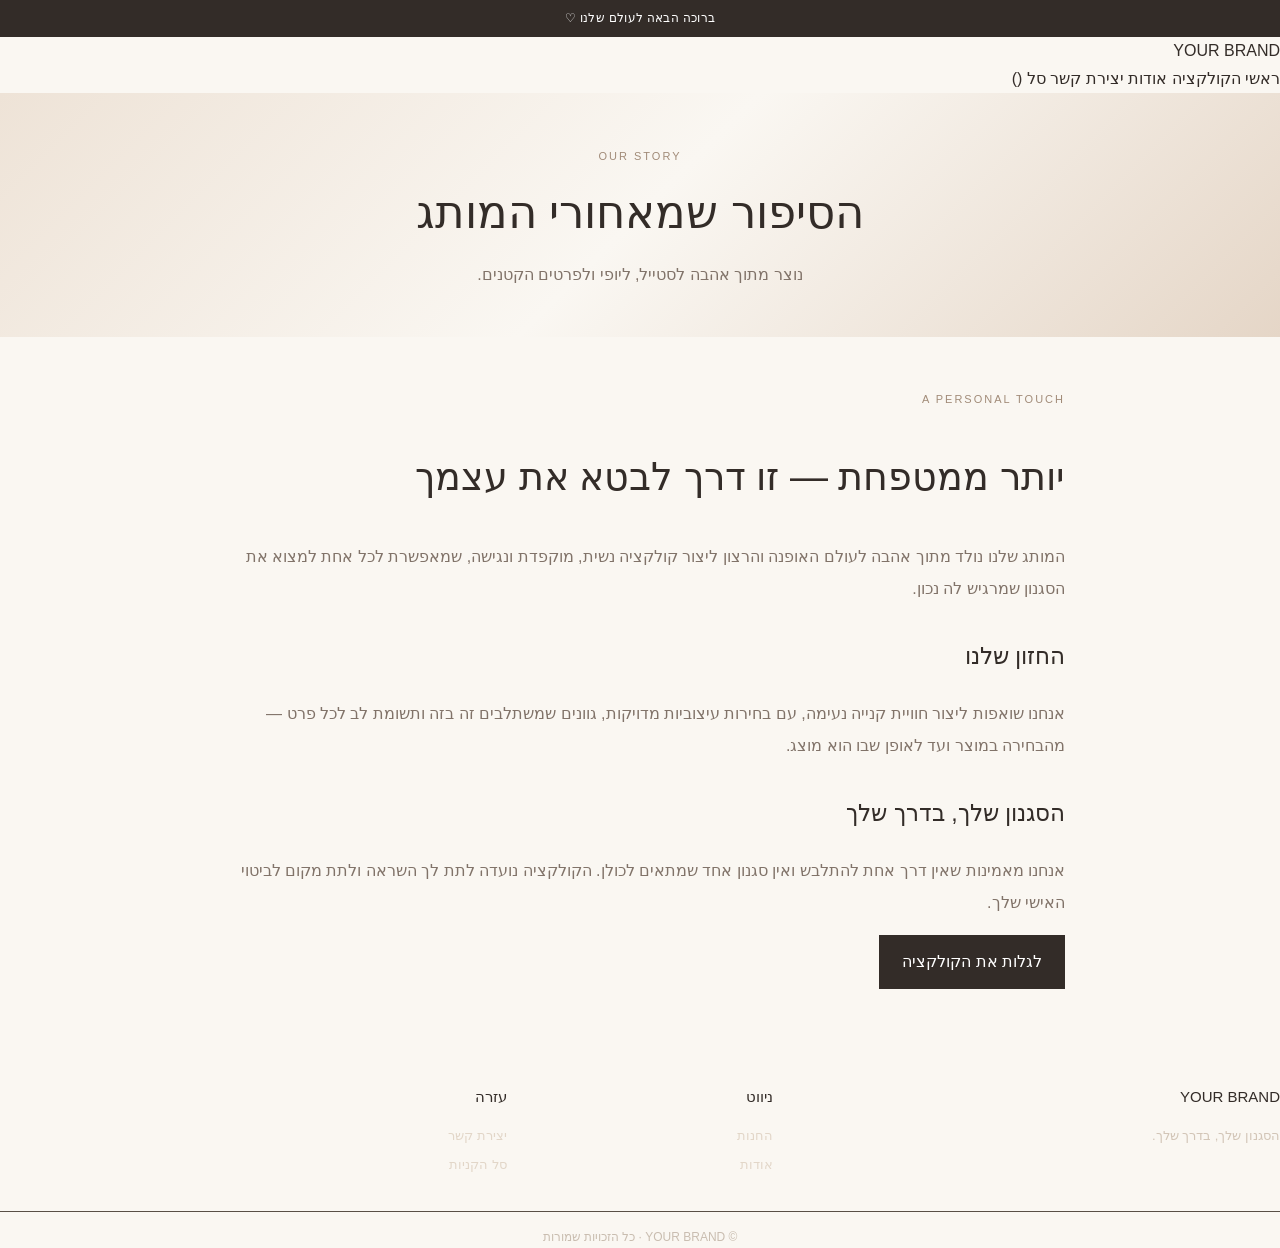
<file: luxury headscarves/about.html>
<!DOCTYPE html>
<html lang="he" dir="rtl">
<head>
  <meta charset="UTF-8">
  <meta name="viewport" content="width=device-width, initial-scale=1">
  <title>הסיפור שלנו | YOUR BRAND</title>
  <link rel="stylesheet" href="style.css">
  <script src="script.js" defer></script>
</head>
<body>
  <div class="announcement">ברוכה הבאה לעולם שלנו ♡</div>

  <header class="header">
    <a class="logo" href="index.html">YOUR BRAND</a>
    <nav class="nav">
      <a href="index.html">ראשי</a>
      <a href="shop.html">הקולקציה</a>
      <a href="about.html">אודות</a>
      <a href="contact.html">יצירת קשר</a>
      <a href="cart.html">סל (<span data-cart-count>0</span>)</a>
    </nav>
  </header>

  <section class="page-banner">
    <span class="eyebrow">OUR STORY</span>
    <h1>הסיפור שמאחורי המותג</h1>
    <p>נוצר מתוך אהבה לסטייל, ליופי ולפרטים הקטנים.</p>
  </section>

  <main class="content-page">
    <span class="eyebrow">A PERSONAL TOUCH</span>
    <h1>יותר ממטפחת — זו דרך לבטא את עצמך</h1>

    <p>
      המותג שלנו נולד מתוך אהבה לעולם האופנה והרצון ליצור
      קולקציה נשית, מוקפדת ונגישה, שמאפשרת לכל אחת למצוא
      את הסגנון שמרגיש לה נכון.
    </p>

    <h2>החזון שלנו</h2>
    <p>
      אנחנו שואפות ליצור חוויית קנייה נעימה, עם בחירות
      עיצוביות מדויקות, גוונים שמשתלבים זה בזה ותשומת לב
      לכל פרט — מהבחירה במוצר ועד לאופן שבו הוא מוצג.
    </p>

    <h2>הסגנון שלך, בדרך שלך</h2>
    <p>
      אנחנו מאמינות שאין דרך אחת להתלבש ואין סגנון אחד
      שמתאים לכולן. הקולקציה נועדה לתת לך השראה ולתת
      מקום לביטוי האישי שלך.
    </p>

    <a class="btn" href="shop.html">לגלות את הקולקציה</a>
  </main>

  <footer class="footer">
    <div class="footer-grid">
      <div><h3>YOUR BRAND</h3><p>הסגנון שלך, בדרך שלך.</p></div>
      <div><h3>ניווט</h3><div class="footer-links"><a href="shop.html">החנות</a><a href="about.html">אודות</a></div></div>
      <div><h3>עזרה</h3><div class="footer-links"><a href="contact.html">יצירת קשר</a><a href="cart.html">סל הקניות</a></div></div>
    </div>
    <div class="footer-bottom">© YOUR BRAND · כל הזכויות שמורות</div>
  </footer>
</body>
</html>
</file>
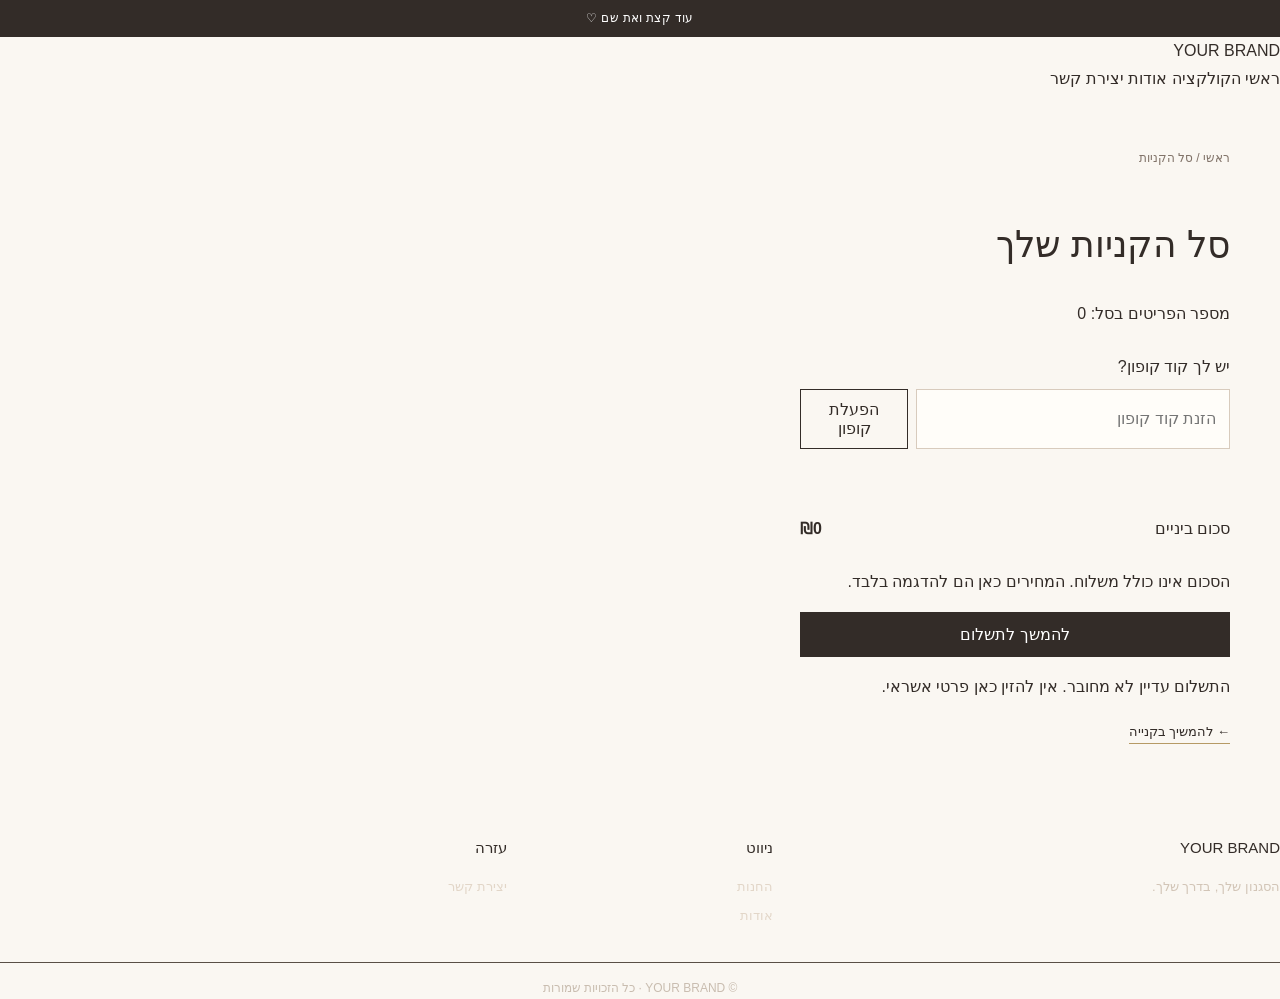
<file: luxury headscarves/cart.html>
<!DOCTYPE html>
<html lang="he" dir="rtl">
<head>
  <meta charset="UTF-8">
  <meta name="viewport" content="width=device-width, initial-scale=1">
  <title>סל הקניות | YOUR BRAND</title>
  <link rel="stylesheet" href="style.css">
  <script src="script.js" defer></script>
</head>
<body>
  <div class="announcement">עוד קצת ואת שם ♡</div>

  <header class="header">
    <a class="logo" href="index.html">YOUR BRAND</a>
    <nav class="nav">
      <a href="index.html">ראשי</a>
      <a href="shop.html">הקולקציה</a>
      <a href="about.html">אודות</a>
      <a href="contact.html">יצירת קשר</a>
    </nav>
  </header>

  <main class="container cart-layout">
    <div class="breadcrumbs">
      <a href="index.html">ראשי</a> / סל הקניות
    </div>

    <h1>סל הקניות שלך</h1>
    <p class="cart-note">
      מספר הפריטים בסל: <span id="cart-product-count">0</span>
    </p>

    <div id="cart-items"></div>

    <div class="cart-total">
      
<div class="coupon-box">
  <label for="coupon-code">יש לך קוד קופון?</label>
  <div class="coupon-controls">
    <input
      id="coupon-code"
      class="field"
      type="text"
      placeholder="הזנת קוד קופון"
    >
    <button id="apply-coupon" class="btn btn-outline" type="button">
      הפעלת קופון
    </button>
  </div>
  <p id="coupon-message" class="status-message" aria-live="polite"></p>
</div>

      <div class="cart-total-line">
        <span>סכום ביניים</span>
        <strong id="cart-total">₪0</strong>
      </div>
      <p class="cart-note">
        הסכום אינו כולל משלוח. המחירים כאן הם להדגמה בלבד.
      </p>
      <button class="btn" id="checkout-button" type="button" style="width:100%">
        להמשך לתשלום
      </button>
      <p class="cart-note">
        התשלום עדיין לא מחובר. אין להזין כאן פרטי אשראי.
      </p>
      <a class="text-link" href="shop.html">← להמשיך בקנייה</a>
    </div>
  </main>

  <footer class="footer">
    <div class="footer-grid">
      <div><h3>YOUR BRAND</h3><p>הסגנון שלך, בדרך שלך.</p></div>
      <div><h3>ניווט</h3><div class="footer-links"><a href="shop.html">החנות</a><a href="about.html">אודות</a></div></div>
      <div><h3>עזרה</h3><div class="footer-links"><a href="contact.html">יצירת קשר</a></div></div>
    </div>
    <div class="footer-bottom">© YOUR BRAND · כל הזכויות שמורות</div>
  </footer>
</body>
</html>
</file>
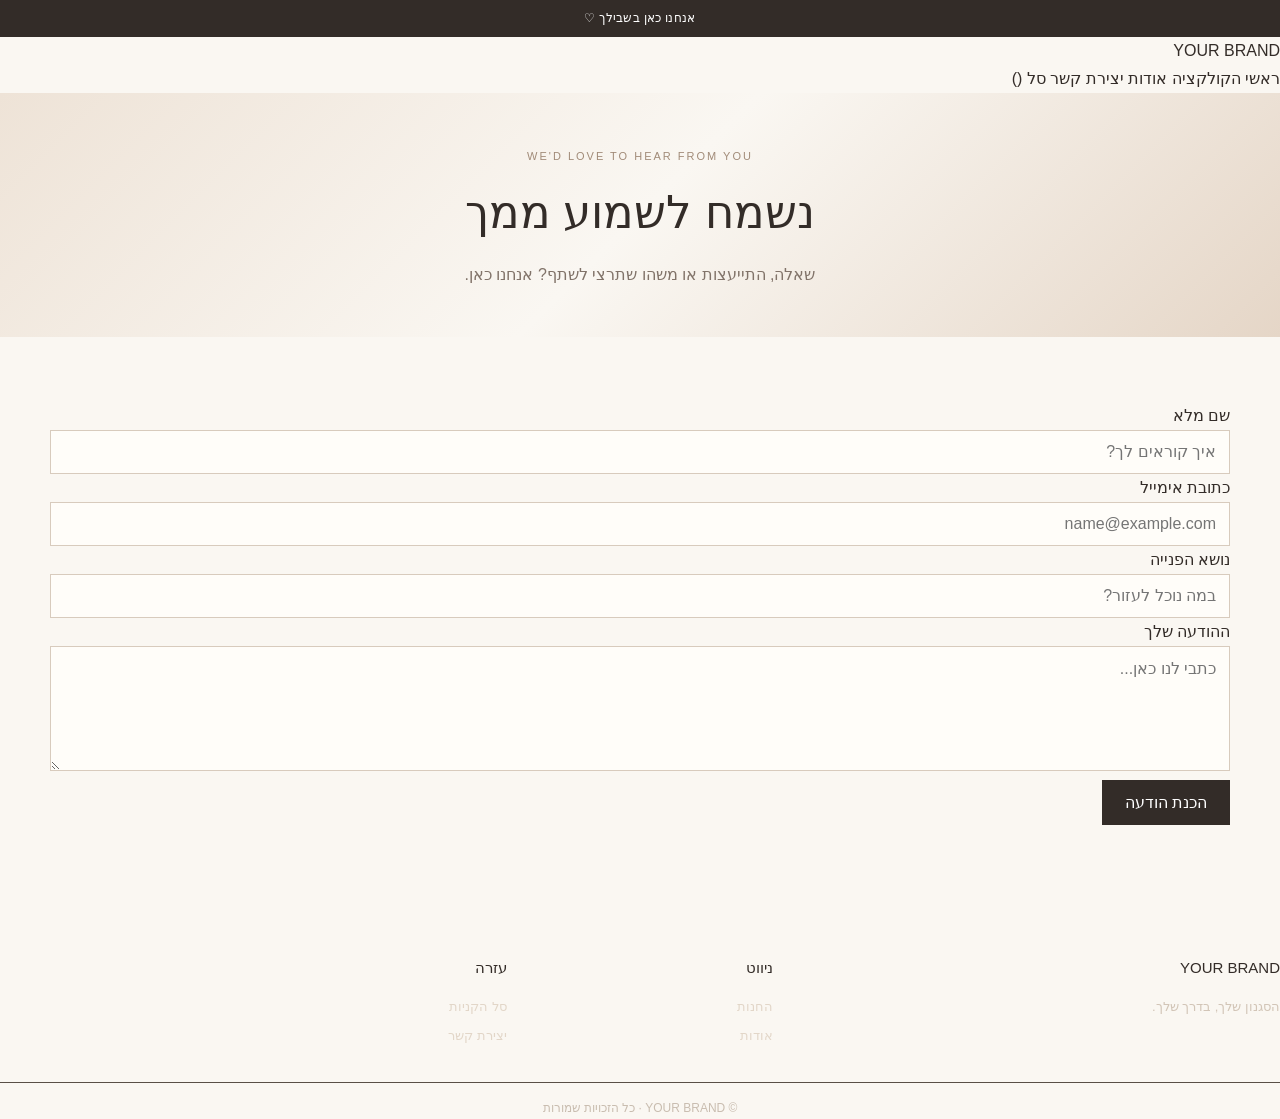
<file: luxury headscarves/contact.html>
<!DOCTYPE html>
<html lang="he" dir="rtl">
<head>
  <meta charset="UTF-8">
  <meta name="viewport" content="width=device-width, initial-scale=1">
  <title>יצירת קשר | YOUR BRAND</title>
  <link rel="stylesheet" href="style.css">
  <script src="script.js" defer></script>
</head>
<body>
  <div class="announcement">אנחנו כאן בשבילך ♡</div>

  <header class="header">
    <a class="logo" href="index.html">YOUR BRAND</a>
    <nav class="nav">
      <a href="index.html">ראשי</a>
      <a href="shop.html">הקולקציה</a>
      <a href="about.html">אודות</a>
      <a href="contact.html">יצירת קשר</a>
      <a href="cart.html">סל (<span data-cart-count>0</span>)</a>
    </nav>
  </header>

  <section class="page-banner">
    <span class="eyebrow">WE'D LOVE TO HEAR FROM YOU</span>
    <h1>נשמח לשמוע ממך</h1>
    <p>שאלה, התייעצות או משהו שתרצי לשתף? אנחנו כאן.</p>
  </section>

  <main class="container section">
    <div class="contact-form">
      <label>
        שם מלא
        <input class="field" id="contact-name" name="name" required placeholder="איך קוראים לך?">
      </label>

      <label>
        כתובת אימייל
        <input class="field" type="email" id="contact-email" name="email" required placeholder="name@example.com">
      </label>

      <label>
        נושא הפנייה
        <input class="field" id="contact-subject" name="subject" placeholder="במה נוכל לעזור?">
      </label>

      <label>
        ההודעה שלך
        <textarea class="textarea-field" id="contact-body" name="message" required placeholder="כתבי לנו כאן..."></textarea>
      </label>

      <button class="btn" type="button" id="contact-submit">
        הכנת הודעה
      </button>

      <p id="contact-message" class="status-message" aria-live="polite"></p>
    </div>
  </main>

  <footer class="footer">
    <div class="footer-grid">
      <div><h3>YOUR BRAND</h3><p>הסגנון שלך, בדרך שלך.</p></div>
      <div><h3>ניווט</h3><div class="footer-links"><a href="shop.html">החנות</a><a href="about.html">אודות</a></div></div>
      <div><h3>עזרה</h3><div class="footer-links"><a href="cart.html">סל הקניות</a><a href="contact.html">יצירת קשר</a></div></div>
    </div>
    <div class="footer-bottom">© YOUR BRAND · כל הזכויות שמורות</div>
  </footer>

  <script>
    document.getElementById("contact-submit").addEventListener("click", () => {
      const name = document.getElementById("contact-name").value.trim();
      const email = document.getElementById("contact-email").value.trim();
      const subject = document.getElementById("contact-subject").value.trim();
      const body = document.getElementById("contact-body").value.trim();
      const message = document.getElementById("contact-message");

      if (!name || !email || !body) {
        message.textContent = "נא למלא שם, אימייל והודעה.";
        return;
      }

      const mailSubject = encodeURIComponent(subject || "פנייה מהאתר");
      const mailBody = encodeURIComponent(
        `שם: ${name}\nאימייל: ${email}\n\n${body}`
      );

      message.textContent =
        "נפתחת אפליקציית האימייל שלך. כדי לקבל פניות גם כשהיא לא זמינה, צריך לחבר שירות טפסים.";

      window.location.href =
        `mailto:YOUR_EMAIL@example.com?subject=${mailSubject}&body=${mailBody}`;
    });
  </script>
</body>
</html>
</file>
<file: luxury headscarves/style.css>
:root {
  --cream: #faf7f2;
  --white: #fffdf9;
  --sand: #e9dfd3;
  --taupe: #a18b78;
  --brown: #332c28;
  --muted: #817369;
  --line: #e6dcd1;
  --gold: #b69a65;
  --success: #536d49;
  --shadow: 0 12px 35px rgba(51,44,40,.07);
}

* { box-sizing: border-box; }

html { scroll-behavior: smooth; }

body {
  margin: 0;
  background: var(--cream);
  color: var(--brown);
  font-family: "Heebo", Arial, sans-serif;
  line-height: 1.75;
}

body, button, input, select, textarea { font-family: "Heebo", Arial, sans-serif; }
img { display: block; max-width: 100%; }
a { color: inherit; text-decoration: none; }
button, input, select, textarea { font-size: inherit; }
button, a { -webkit-tap-highlight-color: transparent; }
button { cursor: pointer; }
button:focus-visible, a:focus-visible, input:focus-visible,
select:focus-visible, textarea:focus-visible {
  outline: 2px solid var(--gold);
  outline-offset: 3px;
}
[hidden] { display: none !important; }

.container {
  width: min(1180px, calc(100% - 40px));
  margin-inline: auto;
}

.announcement {
  padding: 8px 15px;
  background: var(--brown);
  color: white;
  text-align: center;
  font-size: 12px;
  letter-spacing: .3px;
}

.site-header {
  position: sticky;
  top: 0;
  z-index: 20;
  display: flex;
  align-items: center;
  justify-content: space-between;
  gap: 20px;
  padding: 13px max(20px, calc((100% - 1180px) / 2));
  background: rgba(250,247,242,.97);
  border-bottom: 1px solid var(--line);
  backdrop-filter: blur(12px);
}

.brand {
  display: inline-flex;
  align-items: center;
  gap: 10px;
  flex-shrink: 0;
}

.brand-mark {
  width: 43px;
  height: 43px;
  display: grid;
  place-items: center;
  border: 1px solid var(--gold);
  color: var(--brown);
  font-family: Georgia, serif;
  font-size: 29px;
  line-height: 1;
  border-radius: 50%;
}

.brand-copy {
  display: flex;
  flex-direction: column;
  line-height: 1.2;
}

.brand-name {
  font-family: Georgia, serif;
  font-size: 24px;
  letter-spacing: 3px;
}

.brand-tagline {
  margin-top: 4px;
  color: var(--muted);
  font-size: 9px;
  letter-spacing: 1.7px;
}

#main-nav {
  display: flex;
  align-items: center;
  flex-wrap: wrap;
  gap: 13px;
  font-size: 13px;
}

#main-nav a, .site-footer a { transition: color .2s; }
#main-nav a:hover, .site-footer a:hover { color: var(--gold); }

.header-actions {
  display: flex;
  align-items: center;
  gap: 10px;
}

.cart-link {
  padding: 8px 12px;
  border: 1px solid var(--line);
  white-space: nowrap;
  font-size: 13px;
}

.cart-count {
  display: inline-grid;
  place-items: center;
  min-width: 20px;
  height: 20px;
  margin-inline-start: 4px;
  padding: 0 5px;
  border-radius: 50px;
  background: var(--brown);
  color: white;
  font-size: 11px;
}

.menu-toggle {
  display: none;
  padding: 8px 11px;
  border: 1px solid var(--line);
  background: transparent;
  color: var(--brown);
}

.hero {
  display: grid;
  grid-template-columns: 1fr .9fr;
  align-items: center;
  gap: clamp(30px, 6vw, 75px);
  min-height: 560px;
  padding-block: 65px;
  background: linear-gradient(120deg, #f5eee5, #e7dbce);
}

.hero-content { padding-inline-start: max(0px, calc((100vw - 1180px) / 2)); }
.hero-content .eyebrow { margin-top: 0; }

.eyebrow {
  color: var(--taupe);
  font-size: 11px;
  letter-spacing: 2px;
  text-transform: uppercase;
}

.hero h1 {
  margin: 12px 0 20px;
  font-size: clamp(40px, 5vw, 67px);
  font-weight: 400;
  line-height: 1.2;
}

.hero h1 em {
  color: var(--taupe);
  font-style: normal;
}

.hero-description {
  max-width: 460px;
  color: var(--muted);
  line-height: 2;
}

.hero-actions {
  display: flex;
  flex-wrap: wrap;
  gap: 10px;
  margin-top: 25px;
}

.hero-visual { padding-inline-end: max(0px, calc((100vw - 1180px) / 2)); }

.hero-visual img {
  width: 100%;
  height: 460px;
  object-fit: cover;
  border-radius: 220px 220px 4px 4px;
  background: var(--sand);
}

.btn {
  display: inline-flex;
  justify-content: center;
  align-items: center;
  gap: 8px;
  min-height: 45px;
  padding: 10px 22px;
  border: 1px solid var(--brown);
  background: var(--brown);
  color: white;
  text-align: center;
  transition: background .2s, border-color .2s, color .2s;
}

.btn:hover { background: var(--taupe); border-color: var(--taupe); }
.btn-outline { background: transparent; color: var(--brown); }
.btn-outline:hover { color: white; }
.btn-small { min-height: 38px; padding: 7px 13px; font-size: 13px; }
.btn:disabled { opacity: .45; cursor: not-allowed; }

.section { padding-block: 65px; }
.section-heading {
  display: flex;
  align-items: end;
  justify-content: space-between;
  gap: 20px;
  margin-bottom: 27px;
}
.section-heading h2, .section h2 {
  margin: 4px 0 0;
  font-size: clamp(26px, 3vw, 38px);
  font-weight: 400;
  line-height: 1.35;
}
.section-heading p { color: var(--muted); }
.text-link { border-bottom: 1px solid var(--gold); padding-bottom: 4px; font-size: 13px; }

.products-grid {
  display: grid;
  grid-template-columns: repeat(3, minmax(0, 1fr));
  gap: 32px 20px;
}

.product-card { min-width: 0; }
.product-image-wrap {
  position: relative;
  overflow: hidden;
  background: var(--sand);
  aspect-ratio: 4 / 5;
}
.product-image {
  width: 100%;
  height: 100%;
  object-fit: cover;
  transition: transform .45s;
}
.product-card:hover .product-image { transform: scale(1.035); }
.product-badge {
  position: absolute;
  top: 12px;
  right: 12px;
  padding: 5px 10px;
  background: var(--white);
  font-size: 11px;
}
.product-card-body { padding-top: 12px; }
.product-card h3 { margin: 3px 0; font-size: 16px; font-weight: 400; }
.product-short { color: var(--muted); font-size: 13px; }
.product-price { margin: 8px 0 12px; font-size: 15px; }
.product-price del { margin-inline-end: 6px; color: var(--muted); font-size: 13px; }
.product-actions { display: flex; gap: 8px; flex-wrap: wrap; }
.product-actions .btn { flex: 1; }

.category-grid {
  display: grid;
  grid-template-columns: repeat(3, minmax(0, 1fr));
  gap: 15px;
}
.category-card {
  min-height: 175px;
  padding: 23px;
  background: var(--white);
  border: 1px solid var(--line);
  transition: transform .2s, background .2s;
}
.category-card:hover { transform: translateY(-3px); background: var(--sand); }
.category-number { color: var(--gold); font-size: 12px; letter-spacing: 2px; }
.category-card h3 { margin: 12px 0 4px; font-weight: 400; font-size: 21px; }
.category-card p { margin: 0; color: var(--muted); font-size: 13px; }

.promo {
  padding: 55px 20px;
  background: #eee4d8;
  text-align: center;
}
.promo h2 { margin: 5px 0 10px; font-size: clamp(27px, 4vw, 39px); font-weight: 400; }
.promo p { color: var(--muted); }

.newsletter { padding-block: 38px; background: #eee4d8; }
.newsletter-inner { display: flex; justify-content: space-between; align-items: center; gap: 35px; }
.newsletter h2 { margin: 0; font-size: 27px; font-weight: 400; }
.newsletter p { color: var(--muted); }
#newsletter-form { width: min(430px, 100%); }
#newsletter-form input { width: 100%; margin-bottom: 8px; }
#newsletter-message, .status-message { min-height: 24px; font-size: 13px; }

input, select, textarea {
  width: 100%;
  padding: 12px 13px;
  border: 1px solid #d8cbbd;
  border-radius: 0;
  background: var(--white);
  color: var(--brown);
}
textarea { min-height: 125px; resize: vertical; }

.page-banner {
  padding: 48px 20px;
  background: linear-gradient(135deg, #eee3d7, #faf7f2, #e5d6c7);
  text-align: center;
}
.page-banner h1 { margin: 5px 0; font-size: clamp(32px, 4vw, 45px); font-weight: 400; }
.page-banner p { max-width: 650px; margin: 8px auto 0; color: var(--muted); }

.breadcrumbs { padding-block: 20px; color: var(--muted); font-size: 12px; }
.breadcrumbs a:hover { color: var(--brown); }

.shop-toolbar { display: flex; align-items: center; justify-content: space-between; gap: 15px; margin-bottom: 25px; }
.shop-filters { display: flex; flex-wrap: wrap; gap: 10px; }
.shop-filters input, .shop-filters select { width: auto; min-width: 145px; }

.product-detail {
  display: grid;
  grid-template-columns: 1fr 1fr;
  align-items: start;
  gap: clamp(25px, 5vw, 65px);
  padding-block: 20px 70px;
}
.detail-image { width: 100%; aspect-ratio: 4 / 5; object-fit: cover; background: var(--sand); }
.detail-info { padding-top: 10px; }
.detail-info h1 { margin: 8px 0; font-size: clamp(30px, 4vw, 43px); font-weight: 400; line-height: 1.35; }
.detail-price { margin: 15px 0; font-size: 23px; }
.detail-description { color: var(--muted); line-height: 2; }
.detail-facts { margin-top: 22px; border-top: 1px solid var(--line); }
.detail-facts div { display: flex; justify-content: space-between; gap: 20px; padding: 9px 0; border-bottom: 1px solid var(--line); font-size: 13px; }
.detail-facts span { color: var(--muted); }
.quantity-control { display: inline-flex; align-items: center; border: 1px solid var(--line); }
.quantity-control button { width: 40px; height: 40px; border: 0; background: transparent; }
.quantity-control span { min-width: 30px; text-align: center; }
.detail-add { width: 100%; margin-top: 20px; }
.benefits { margin-top: 20px; padding-top: 15px; border-top: 1px solid var(--line); color: var(--muted); font-size: 13px; line-height: 2.1; }

.cart-layout { min-height: 420px; padding-block: 35px 75px; }
.cart-layout h1 { font-size: 36px; font-weight: 400; }
.cart-row { display: grid; grid-template-columns: minmax(0, 1fr) auto auto auto; gap: 20px; align-items: center; padding: 20px 0; border-bottom: 1px solid var(--line); }
.cart-item-name { font-weight: 500; }
.cart-item-sub { color: var(--muted); font-size: 13px; }
.cart-quantity { display: flex; align-items: center; gap: 12px; }
.cart-quantity button, .remove-item { border: 0; background: transparent; color: var(--muted); }
.cart-total { max-width: 430px; margin: 25px 0 0 auto; }
.cart-total-line { display: flex; justify-content: space-between; gap: 20px; padding: 9px 0; }
.cart-grand-total { margin-top: 8px; padding-top: 15px; border-top: 1px solid var(--line); font-size: 19px; }
.coupon-box { margin: 20px 0; }
.coupon-controls { display: flex; gap: 8px; margin-top: 8px; }
.coupon-controls input { min-width: 0; }
.empty-cart { padding: 45px 20px; background: #f1e9e0; text-align: center; }
.empty-cart p { color: var(--muted); }

.form-layout { max-width: 760px; margin: 0 auto; padding-block: 45px 75px; }
.form-grid { display: grid; grid-template-columns: 1fr 1fr; gap: 17px; }
.form-field { display: grid; gap: 6px; font-size: 13px; }
.form-field.full { grid-column: 1 / -1; }
.form-layout h2 { font-size: 23px; font-weight: 400; }
.form-note { color: var(--muted); font-size: 13px; }
.content-page { max-width: 850px; margin: auto; padding-block: 45px 80px; line-height: 2; }
.content-page h1 { font-size: 38px; font-weight: 400; }
.content-page h2 { margin-top: 28px; font-size: 23px; font-weight: 400; }
.content-page p, .content-page li { color: var(--muted); }
.content-page li { margin-bottom: 7px; }
.article-grid { display: grid; grid-template-columns: repeat(3, 1fr); gap: 20px; }
.article-card { padding: 24px; border: 1px solid var(--line); background: var(--white); }
.article-card h2 { font-weight: 400; font-size: 21px; }
.article-card p { color: var(--muted); font-size: 14px; }
.look-card { min-height: 180px; display: flex; flex-direction: column; justify-content: end; padding: 25px; background: linear-gradient(145deg, #eee4d8, #d7c4b0); }

.site-footer { margin-top: 35px; padding: 42px 0 20px; background: #302923; color: #f7f0e7; }
.footer-grid { display: grid; grid-template-columns: 2fr 1fr 1fr 1fr; gap: 25px; }
.footer-grid h3 { font-size: 15px; font-weight: 500; }
.footer-grid a:not(.brand) { display: block; margin: 6px 0; color: #e2d6c8; font-size: 13px; }
.footer-grid p { color: #d2c5b7; font-size: 13px; }
.site-footer .brand-mark { color: white; }
.site-footer .brand-tagline { color: #d2c5b7; }
.footer-bottom { margin-top: 28px; padding-top: 15px; border-top: 1px solid #594f46; color: #c9bdb0; text-align: center; font-size: 12px; }

.notice { margin-block: 15px; color: var(--success); font-size: 13px; }
.notice.error { color: #a13d32; }
hr { border: 0; border-top: 1px solid var(--line); margin-block: 25px; }

@media (max-width: 1050px) {
  .site-header { flex-wrap: wrap; }
  #main-nav { order: 5; width: 100%; justify-content: center; }
  .hero-content { padding-inline-start: 20px; }
  .hero-visual { padding-inline-end: 20px; }
}

@media (max-width: 760px) {
  .site-header { padding: 12px 16px; gap: 12px; }
  .brand-name { font-size: 21px; }
  .brand-mark { width: 38px; height: 38px; font-size: 25px; }
  .menu-toggle { display: block; }
  #main-nav { display: none; order: 6; width: 100%; flex-direction: column; align-items: stretch; gap: 0; }
  #main-nav.is-open { display: flex; }
  #main-nav a { padding: 9px 3px; border-top: 1px solid var(--line); }
  .header-actions { margin-inline-start: auto; }
  .hero { grid-template-columns: 1fr; gap: 25px; padding: 38px 20px; }
  .hero-content, .hero-visual { padding: 0; }
  .hero h1 { font-size: 43px; }
  .hero-visual img { height: 330px; border-radius: 160px 160px 4px 4px; }
  .section { padding-block: 45px; }
  .products-grid, .category-grid, .article-grid { grid-template-columns: repeat(2, minmax(0, 1fr)); gap: 20px 12px; }
  .product-actions { flex-direction: column; }
  .newsletter-inner { align-items: stretch; flex-direction: column; gap: 12px; }
  .product-detail { grid-template-columns: 1fr; gap: 20px; }
  .detail-info { padding-top: 0; }
  .cart-row { grid-template-columns: 1fr auto; gap: 12px; }
  .cart-total { max-width: none; }
  .shop-toolbar { align-items: stretch; flex-direction: column; }
  .shop-filters { display: grid; grid-template-columns: 1fr 1fr; }
  .shop-filters input, .shop-filters select { width: 100%; min-width: 0; }
  .footer-grid { grid-template-columns: 1fr 1fr; }
  .form-grid { grid-template-columns: 1fr; }
  .form-field.full { grid-column: auto; }
}

@media (max-width: 440px) {
  .container { width: calc(100% - 28px); }
  .brand-tagline { font-size: 8px; }
  .cart-link { padding: 7px 8px; font-size: 12px; }
  .products-grid, .category-grid, .article-grid { grid-template-columns: 1fr 1fr; }
  .product-card h3 { font-size: 14px; }
  .product-actions .btn { padding-inline: 8px; font-size: 12px; }
  .footer-grid { gap: 12px; }
  .footer-grid > :first-child { grid-column: 1 / -1; }
}

/* ===== TENOR — התאמה מלאה לטלפון ===== */


/* ===== TENOR — שיפור תצוגה בטלפון ===== */

html,
body {
  max-width: 100%;
  overflow-x: hidden;
}

img {
  max-width: 100%;
}

@media (max-width: 760px) {
  .site-header {
    gap: 10px;
    padding: 12px;
  }

  #main-nav {
    width: 100%;
  }

  .hero {
    min-height: auto;
    padding: 30px 16px;
    gap: 24px;
  }

  .hero-content,
  .hero-visual {
    padding: 0;
    min-width: 0;
  }

  .hero h1 {
    font-size: clamp(34px, 9vw, 43px);
  }

  .hero-visual img {
    height: auto;
    aspect-ratio: 4 / 3;
    border-radius: 120px 120px 4px 4px;
  }

  .products-grid,
  .category-grid,
  .article-grid {
    grid-template-columns: repeat(2, minmax(0, 1fr));
    gap: 22px 12px;
  }

  .product-actions {
    flex-direction: column;
  }

  .product-actions .btn {
    width: 100%;
  }

  .shop-toolbar {
    align-items: stretch;
    flex-direction: column;
  }

  .shop-filters {
    display: grid;
    grid-template-columns: 1fr;
    width: 100%;
  }

  .shop-filters input,
  .shop-filters select {
    width: 100%;
    min-width: 0;
    font-size: 16px;
  }

  .product-detail {
    grid-template-columns: minmax(0, 1fr);
  }

  .cart-row {
    grid-template-columns: minmax(0, 1fr) auto;
    gap: 12px;
  }

  .coupon-controls {
    flex-direction: column;
  }

  .form-grid {
    grid-template-columns: minmax(0, 1fr);
  }

  .form-field.full {
    grid-column: auto;
  }

  .newsletter-inner {
    flex-direction: column;
    align-items: stretch;
  }

  .footer-grid {
    grid-template-columns: repeat(2, minmax(0, 1fr));
    gap: 18px 12px;
  }

  .container {
    width: calc(100% - 28px);
  }
}

@media (max-width: 440px) {
  .announcement {
    font-size: 11px;
  }

  .brand-name {
    font-size: 19px;
    letter-spacing: 2px;
  }

  .brand-mark {
    width: 34px;
    height: 34px;
    font-size: 23px;
  }

  .cart-link {
    padding: 7px;
    font-size: 12px;
  }

  .products-grid,
  .category-grid,
  .article-grid {
    grid-template-columns: repeat(2, minmax(0, 1fr));
    gap: 20px 10px;
  }

  .product-card h3 {
    font-size: 14px;
    line-height: 1.6;
  }

  .product-short {
    font-size: 12px;
  }

  .product-actions .btn {
    padding: 8px 5px;
    font-size: 12px;
  }

  .section {
    padding-block: 32px;
  }

  .page-banner {
    padding: 32px 16px;
  }

  .footer-grid > :first-child {
    grid-column: 1 / -1;
  }
}

@media (max-width: 350px) {
  .brand {
    gap: 6px;
  }

  .brand-name {
    font-size: 17px;
  }

  .header-actions {
    margin-inline-start: 0;
  }

  .products-grid,
  .category-grid {
    grid-template-columns: 1fr;
  }
}
</file>
